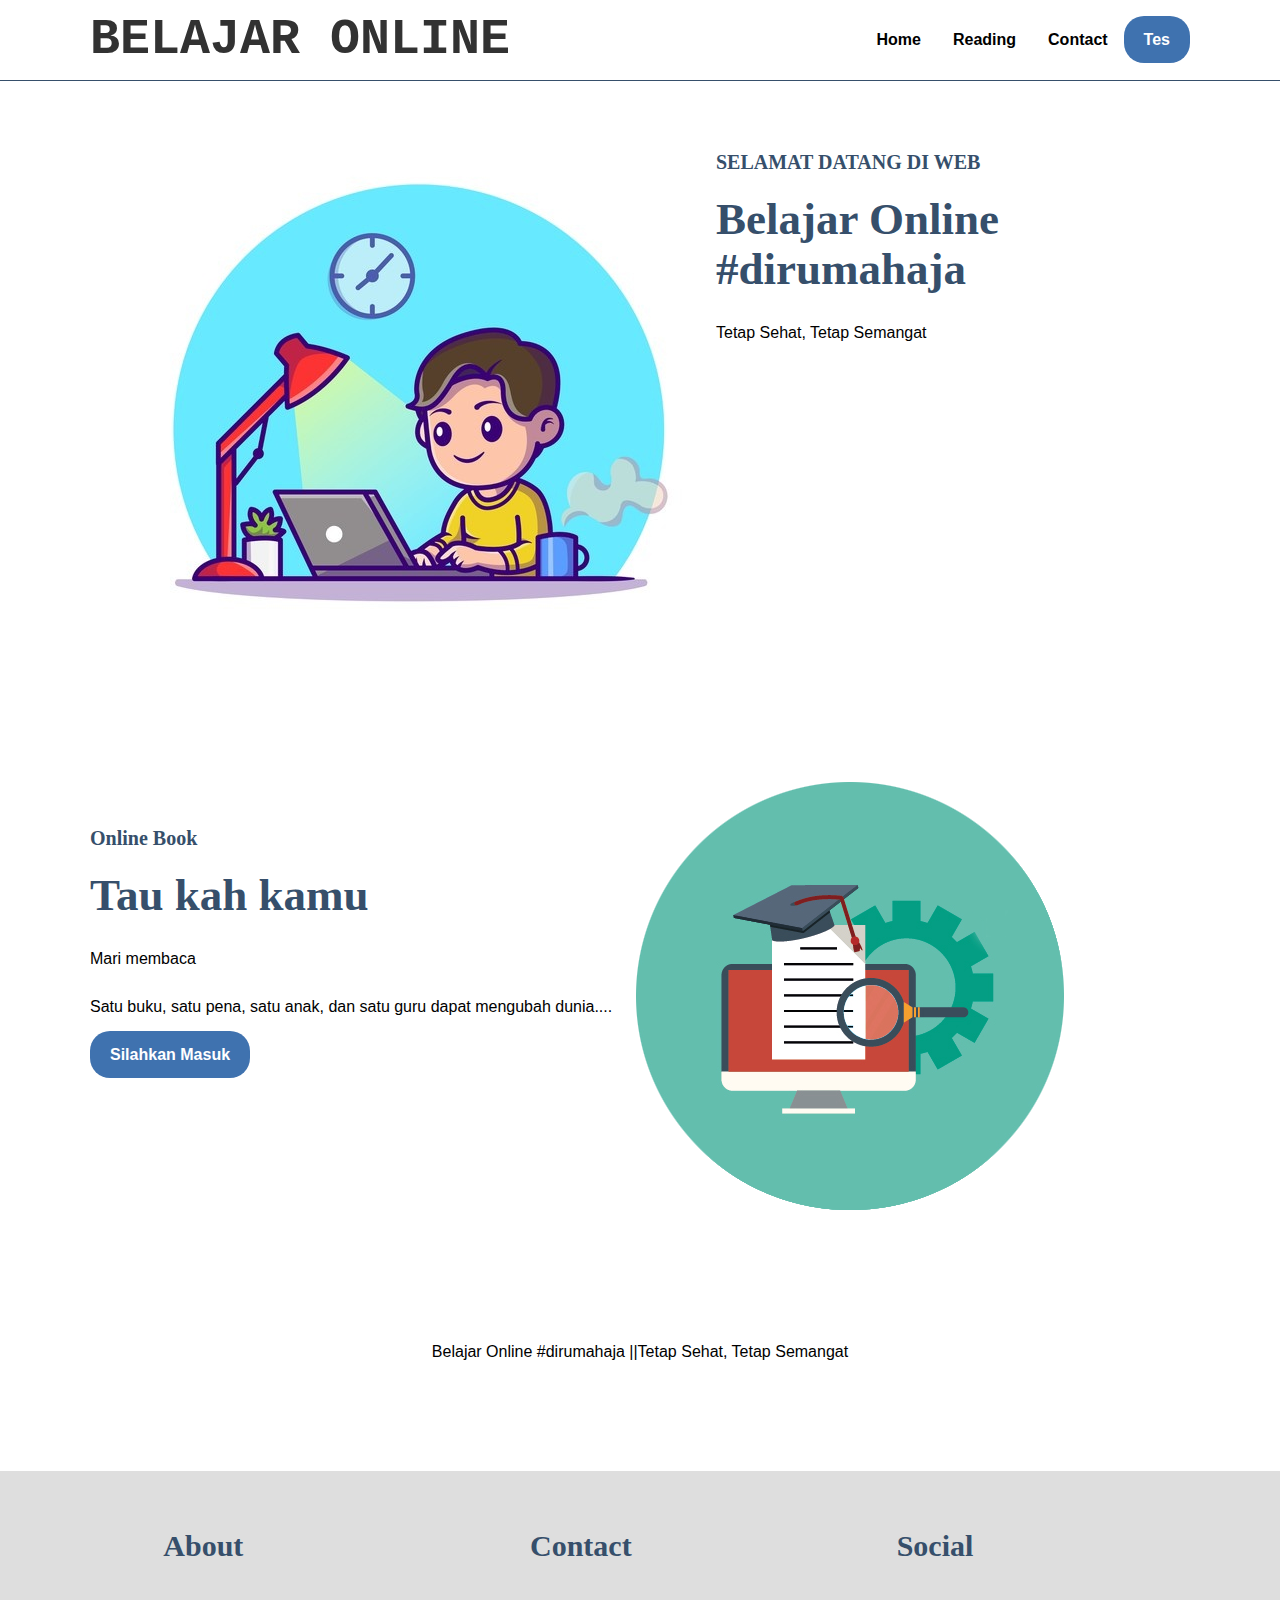
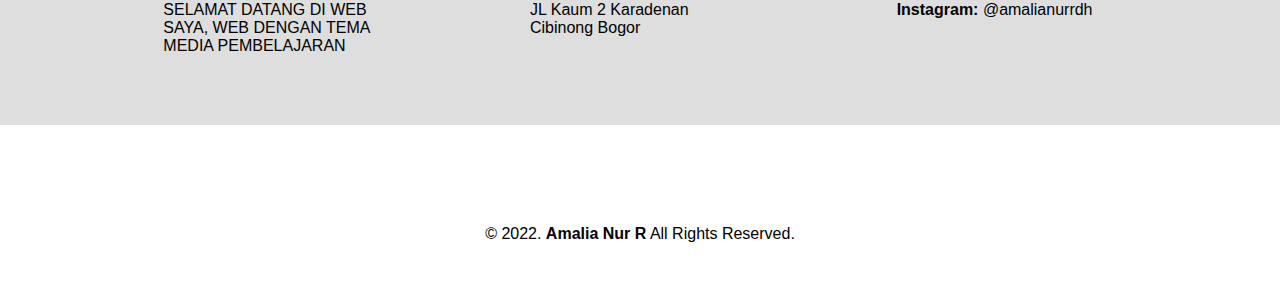
<file: index.html>
<!DOCTYPE html>
<html>
<head>
	<meta charset="utf-8">
	<title>latihan web amalia</title>
	<link rel="stylesheet" href="style.css">
</head>
<body>
	<nav>
		<div class ="wrapper">
			<div class ="logo"><a href="">BELAJAR ONLINE</a></div>
			<div class ="menu">
				<ul>
					<li><a href="">Home</a></li>
					<li><a href="coba.html">Reading</a></li>
                    <li><a href="kontak.html">Contact</a></li>
                    <li><a href="home.html" class="tbl-biru">Tes</a></li>    
				</ul>
			</div>
		</div>
	</nav>
    <div class="wrapper">
        <!-- untuk home -->
        <section id="home">
        <img src="gambarlat/contoh3.jpg">
        <div class="kolom">
            <p class="deskripsi">SELAMAT DATANG DI WEB</p>
                <h2>Belajar Online #dirumahaja</h2>
                <p>Tetap Sehat, Tetap Semangat</p>        
       </div>
       </section> 

        <!-- untuk courses -->
        <section  id="courses">
            <div class="kolom">
            <p class="deskripsi">Online Book</p>
                <h2>Tau kah kamu</h2>
                <p>Mari membaca</p>
                <p>Satu buku, satu pena, satu anak, dan satu guru dapat mengubah dunia....</p>
                <p><a href="coba.html" class="tbl-biru">Silahkan Masuk</a></p>    
            </div>
            <img src="gambarlat/contoh4.png">
        </section>  

         <!-- untuk partners -->
         <section id="partners">
           <div class="tengah">
            <div class="kolom">
                
                 <p>Belajar Online #dirumahaja ||Tetap Sehat, Tetap Semangat </p>    
            </div>

                
            </div>
              
           </div>
             
         </section>
    </div>
    <div id="contact">
        <div class="wrapper">
            <div class="footer">
                <div class="footer-section">
                    <h3>About</h3>
                    <p>SELAMAT DATANG DI WEB SAYA, WEB DENGAN TEMA MEDIA PEMBELAJARAN</p>    
                </div>   
                <div class="footer-section">
                    <h3>Contact</h3>
                    <p>JL Kaum 2 Karadenan Cibinong Bogor</p>   
                </div>
                <div class="footer-section">
                    <h3>Social</h3> 
                    <p><b>Instagram: </b>@amalianurrdh</p>   
                </div>
            </div>    
        </div>
    </div>

    <div id="copyright">
        <div class="wrapper">
            &copy; 2022. <b>Amalia Nur R</b> All Rights Reserved.
        </div>
    </div>
</body>
</html>
</file>
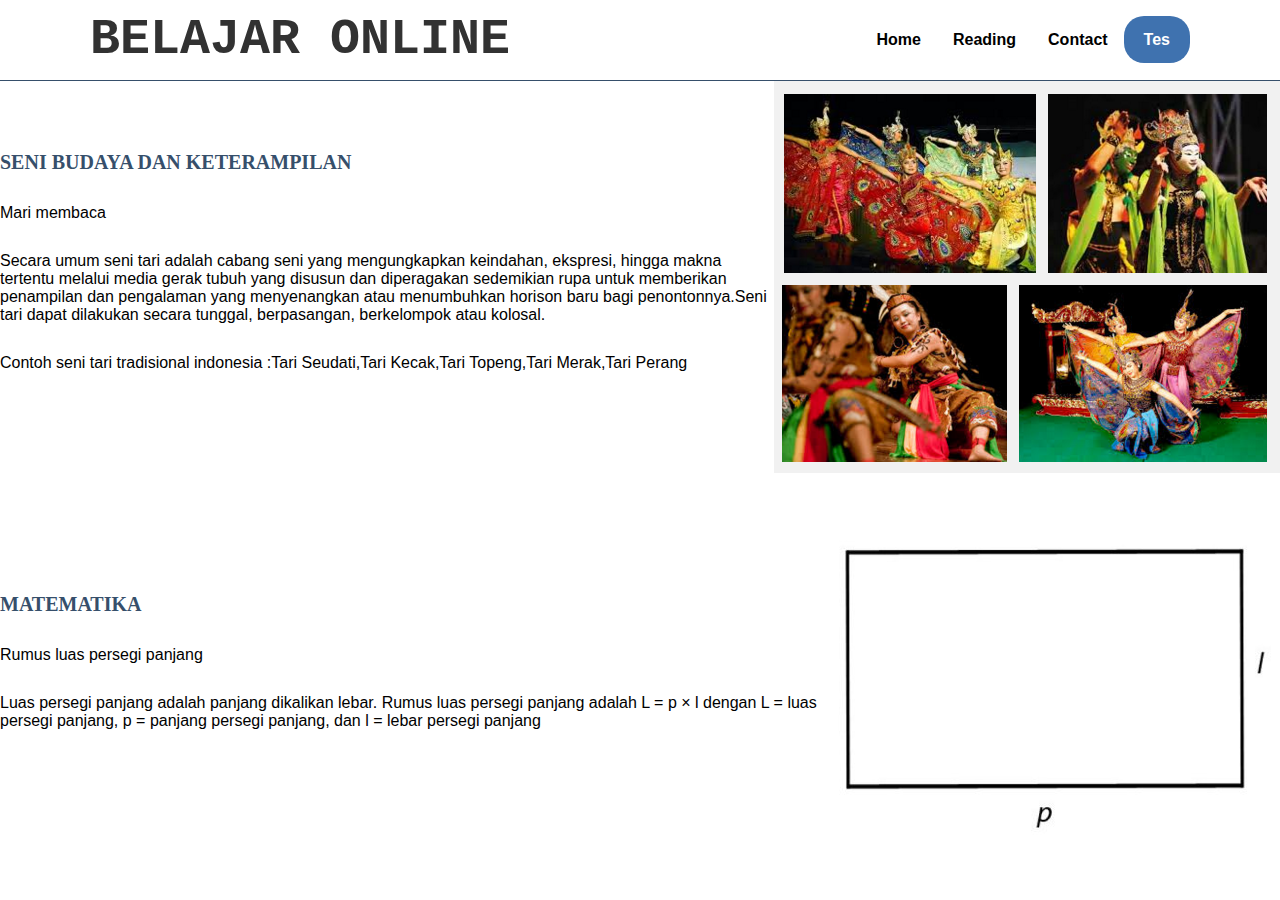
<file: coba.html>
<!DOCTYPE html>
<html>
<head>
	<meta charset="utf-8">
	<title>latihan web amalia</title>
	<link rel="stylesheet" href="style.css">
</head>
<body>
	<nav>
		<div class ="wrapper">
			<div class ="logo"><a href="">BELAJAR ONLINE</a></div>
			<div class ="menu">
				<ul>
					<li><a href="index.html">Home</a></li>
					<li><a href="coba.html">Reading</a></li>
                    <li><a href="kontak.html">Contact</a></li>
                    <li><a href="home.html" class="tbl-biru">Tes</a></li>    
				</ul>
			</div>
		</div>
	</nav>
    

        <!-- untuk courses -->
        <section  id="courses">
            <div class="kolom">
            <p class="deskripsi">SENI BUDAYA DAN KETERAMPILAN</p>
               
                <p>Mari membaca</p>
                <p>Secara umum seni tari adalah cabang seni yang mengungkapkan keindahan, ekspresi, hingga makna tertentu melalui media gerak tubuh yang disusun dan diperagakan sedemikian rupa untuk memberikan penampilan dan pengalaman yang menyenangkan atau menumbuhkan horison baru bagi penontonnya.Seni tari dapat dilakukan secara tunggal, berpasangan, berkelompok atau kolosal. </p> 
                <p>Contoh seni tari tradisional indonesia :Tari Seudati,Tari Kecak,Tari Topeng,Tari Merak,Tari Perang</p>
            </div>
            <img src="gambarlat/tari.png">
        </section> 


        <section  id="courses">
            <div class="kolom">
            <p class="deskripsi">MATEMATIKA</p>
               
                <p>Rumus luas persegi panjang</p>
                <p>Luas persegi panjang adalah panjang dikalikan lebar. Rumus luas persegi panjang adalah L = p × l dengan L = luas persegi panjang, p = panjang persegi panjang, dan l = lebar persegi panjang </p> 
            </div>
            <img src="gambarlat/mtk.jpg">
        </section> 
</body>
</html>
</file>
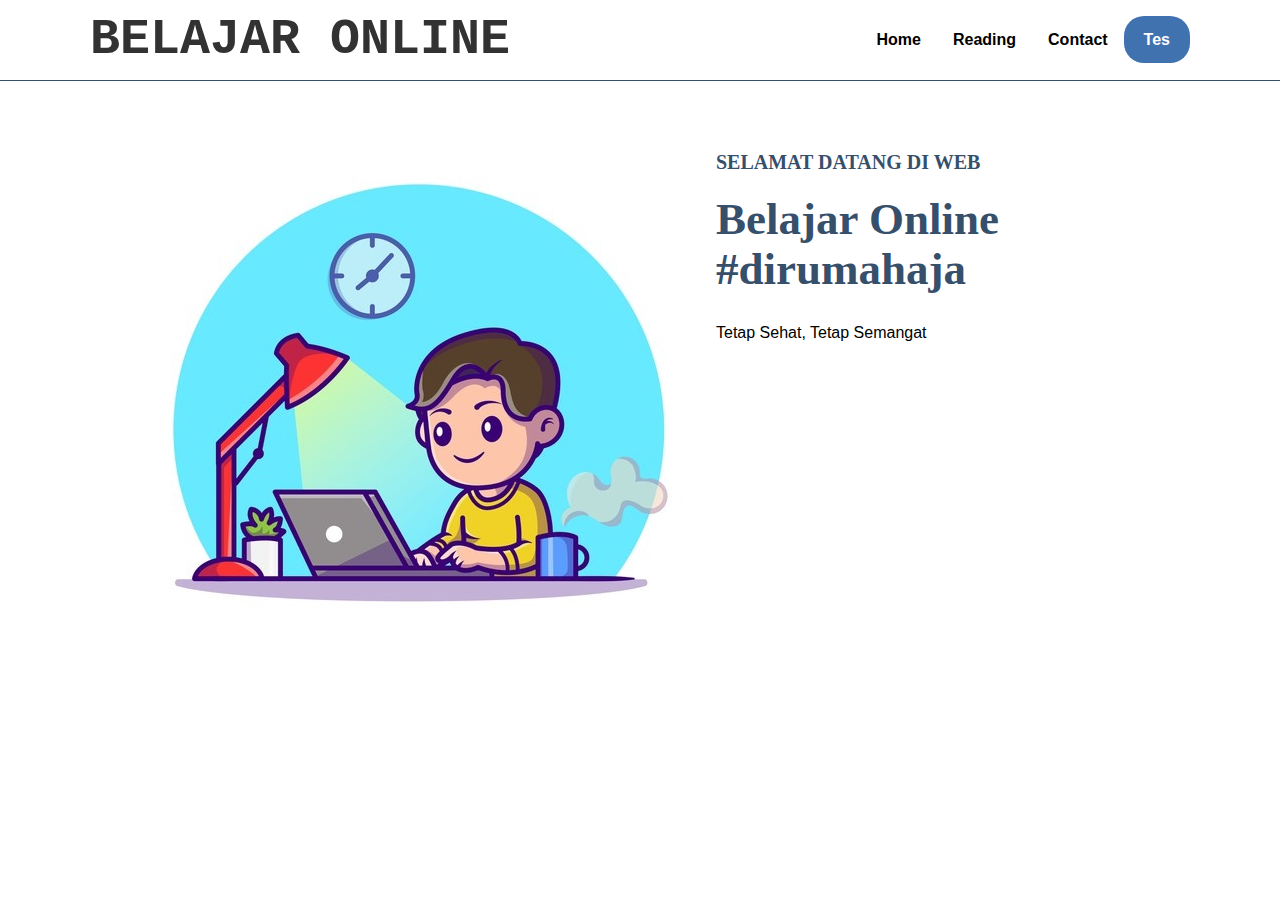
<file: home.html>
<!DOCTYPE html>
<html>
<head>
	<meta charset="utf-8">
	<title>latihan web amalia</title>
	<link rel="stylesheet" href="style.css">
</head>
<body>
	<nav>
		<div class ="wrapper">
			<div class ="logo"><a href="">BELAJAR ONLINE</a></div>
			<div class ="menu">
				<ul>
					<li><a href="index.html">Home</a></li>
					<li><a href="coba.html">Reading</a></li>
                    <li><a href="kontak.html">Contact</a></li>
                    <li><a href="home.html" class="tbl-biru">Tes</a></li>    
				</ul>
			</div>
		</div>
	</nav>

	   <div class="wrapper">
        <!-- untuk home -->
        <section id="home">
        <img src="gambarlat/contoh3.jpg">
        <div class="kolom">
            <p class="deskripsi">SELAMAT DATANG DI WEB</p>
                <h2>Belajar Online #dirumahaja</h2>
                <p>Tetap Sehat, Tetap Semangat</p>        
       </div>
       </section>
</file>
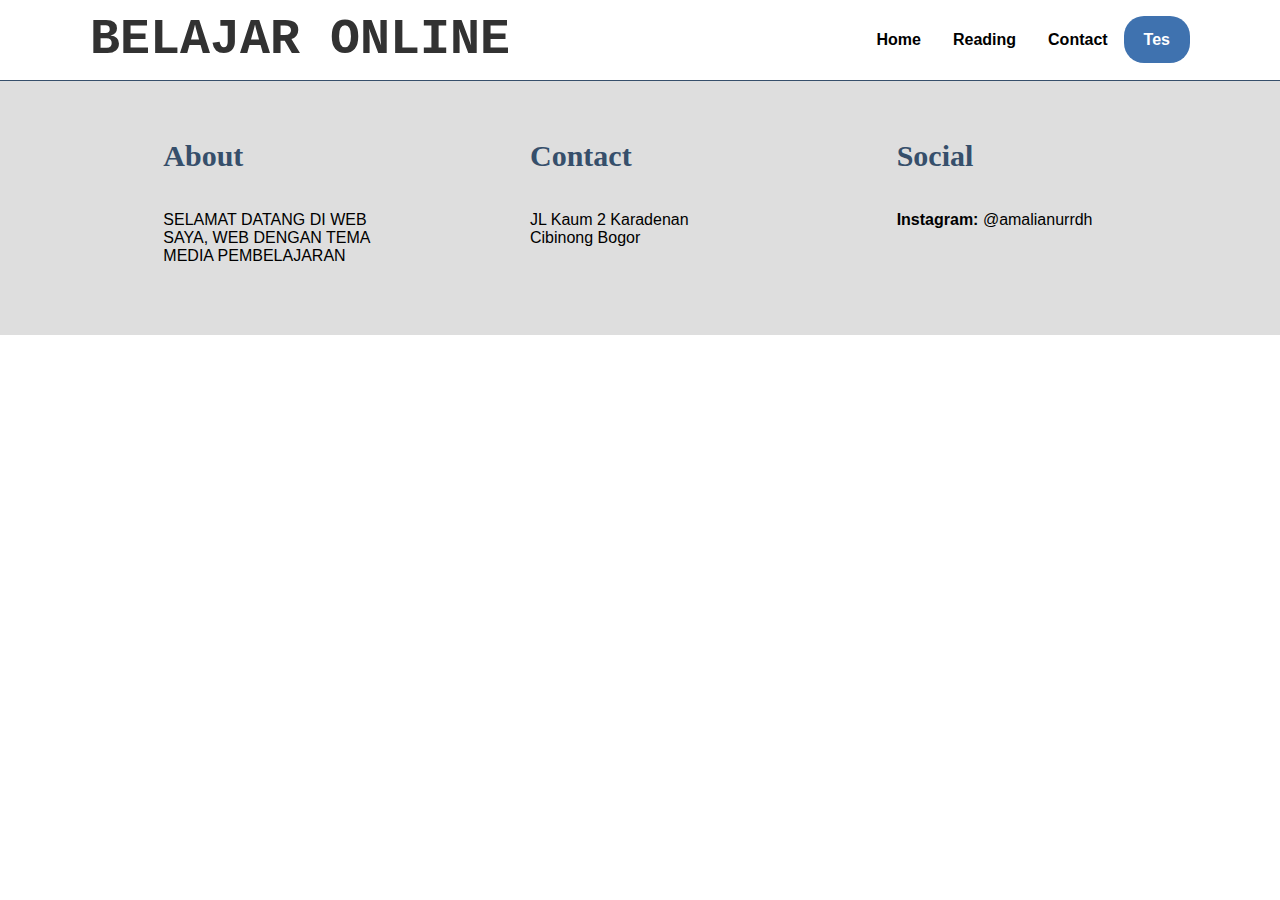
<file: kontak.html>
<!DOCTYPE html>
<html>
<head>
	<meta charset="utf-8">
	<title>latihan web amalia</title>
	<link rel="stylesheet" href="style.css">
</head>
<body>
	<nav>
		<div class ="wrapper">
			<div class ="logo"><a href="">BELAJAR ONLINE</a></div>
			<div class ="menu">
				<ul>
					<li><a href="index.html">Home</a></li>
					<li><a href="coba.html">Reading</a></li>
                    <li><a href="kontak.html">Contact</a></li>
                    <li><a href="home.html" class="tbl-biru">Tes</a></li>    
				</ul>
			</div>
		</div>
	</nav>
    

    <div id="contact">
        <div class="wrapper">
            <div class="footer">
                <div class="footer-section">
                    <h3>About</h3>
                    <p>SELAMAT DATANG DI WEB SAYA, WEB DENGAN TEMA MEDIA PEMBELAJARAN</p>    
                </div>   
                <div class="footer-section">
                    <h3>Contact</h3>
                    <p>JL Kaum 2 Karadenan Cibinong Bogor</p>   
                </div>
                <div class="footer-section">
                    <h3>Social</h3> 
                    <p><b>Instagram: </b>@amalianurrdh</p>   
                </div>
            </div>    
        </div>
    </div>
</file>
<file: style.css>
* {
    text-decoration: none;
    margin: 0px;
    padding: 0px;
}


body {
    margin: 0px;
    padding: 0px;
    font-family: 'Open Sans',sans-serif;
}

.wrapper {
    width: 1100px;
    margin: auto;
    position: relative;
}

.logo a {
    font-size: 50px;
    font-weight: 800;
    float: left;
    font-family: courier;
    color : #323232;
}

.menu {
    float: right;
}

nav {
    width: 100%;
    margin: auto;
    display: flex;
    line-height: 80px;
    position: sticky;
    position: -webkit-sticky; 
    top: 0;
    background: #FFFFFF;
    z-index: 1;
    border-bottom:1px solid #364f6b;
}

nav ul {
    list-style-type: none;
    margin: 0;
    padding: 0;
    overflow: hidden;
}

nav ul li {
    float: left;
}

nav ul li a {
    color: black;
    font-weight: bold;
    text-align: center;
    padding: 0px 16px 0px 16px;
    text-decoration: none;
}

nav ul li a:hover {
    text-decoration: underline;
}

section {
    margin: auto;
    display: flex;
    margin-bottom: 50px;
}

.kolom {
    margin-top: 50px;
    margin-bottom: 50px;
}


.kolom .deskripsi {
    font-size: 20px;
    font-weight: bold;
    font-family: 'comic sans ms';
    color: #364f6b;
}

h2 {
    font-family: 'comic sans ms';
    font-weight: 800;
    font-size: 45px;
    margin-bottom: 20px;
    color: #364f6b;
    width: 100%;
    line-height: 50px;
}

a.tbl-biru {
    background: #3f72af;
    border-radius: 20px;
    margin-top: 20px;
    padding: 15px 20px 15px 20px;
    color: #FFFFFF;
    cursor: pointer;
    font-weight: bold;
}

a.tbl-biru:hover {
    background: #fc5185;
    text-decoration: none;
}

a.tbl-pink {
    background: #fc5185;
    border-radius: 20px;
    margin-top: 20px;
    padding: 15px 20px 15px 20px;
    color: #FFFFFF;
    cursor: pointer;
    font-weight: bold;
}

a.tbl-pink:hover {
    background: #3f72af;
    text-decoration: none;
}

p {
    margin: 10px 0px 10px 0px;
    padding: 10px 0px 10px 0px;
}

.tengah {
    text-align: center;
    width: 100%;
}

.partner-list {
    width: 100%;
    position: relative;
    display: flex;
    flex-wrap: wrap;
}

.kartu-partner {
    width: 20%;
    margin: 0 auto;
}

.kartu-partner img {
    width: 150px;
    border-radius: 20%;
}

#contact {
    background: #dedede;
    padding:50px 0px 50px 0px; 
}

.footer {
    width: 100%;
    position: relative;
    display: flex;
    flex-wrap: wrap;
    margin: auto;
}

.footer-section {
    width: 20%;
    margin: 0 auto;
}

h3 {
    font-family: ' Open sans';
    font-weight: 800;
    font-size: 30px;
    margin-bottom: 20px;
    color: #364f6b;
    width: 100%;
    line-height: 50px;
}

#copyright {
    text-align: center;
    width: 100%;
    padding: 50px 0px 50px 0px;
    margin-top: 50px;
}

@media screen and (max-width: 991.98px) {
    .wrapper {
        width: 90%;
    }

    .logo a {
        display: block;
        width: 100%;
        text-align: center;
    }

    nav .menu {
        width: 100%;
        margin: 0;
    }

    nav .menu ul {
        text-align: center;
        margin: auto;
        line-height: 60px;
    }

    nav .menu ul li {
        display: inline-block;
        float: none;
    }

    section {
        display: block;
    }

    section img {
        display: block;
        width: 100%;
        height: auto;
    }

     .kartu-partner {
        width: 50%;
    }  
}
</file>
